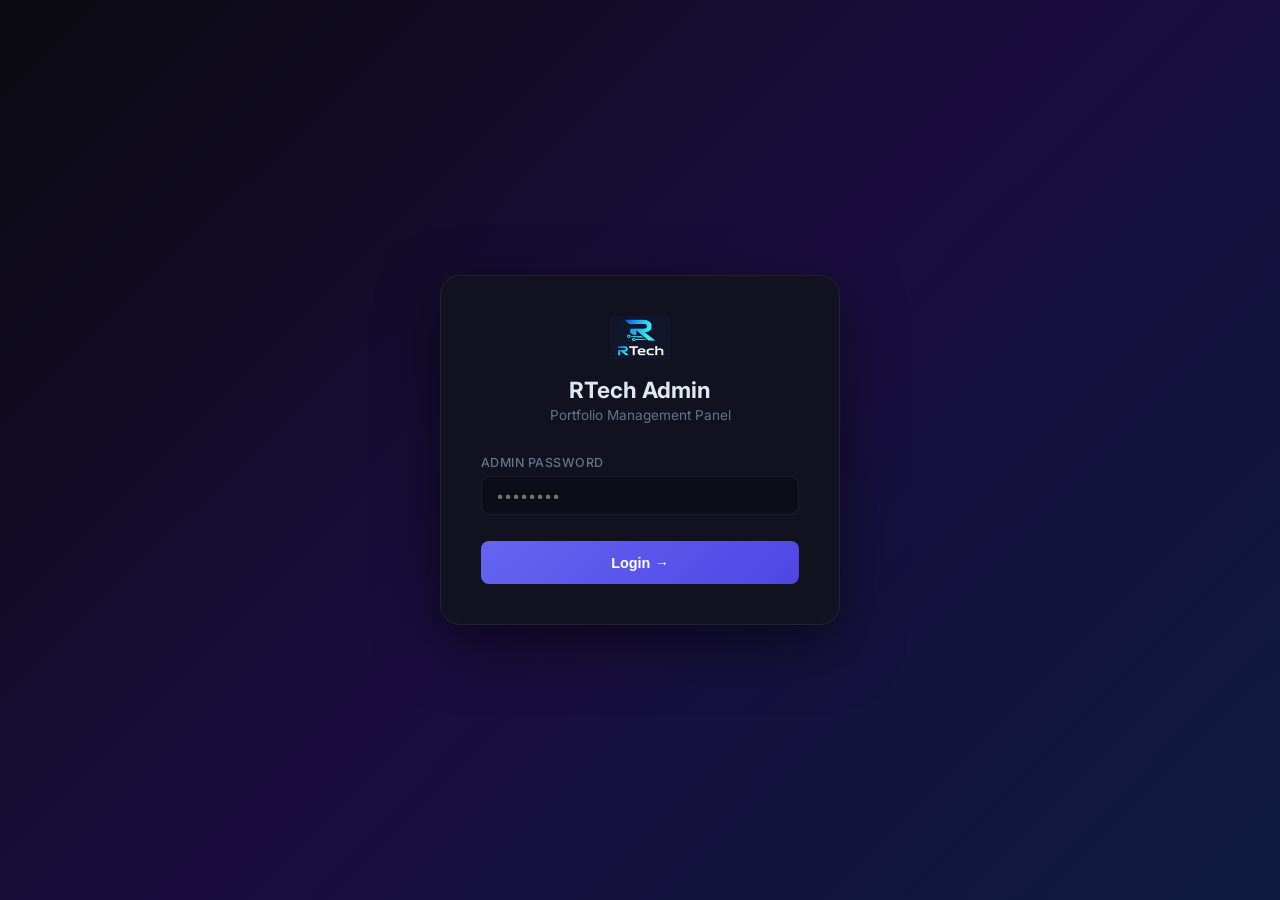
<file: frontend/admin.html>
<!DOCTYPE html>
<html lang="en">
<head>
<meta charset="UTF-8"/>
<meta name="viewport" content="width=device-width, initial-scale=1.0"/>
<title>RTech Admin Panel</title>
<link href="https://fonts.googleapis.com/css2?family=Inter:wght@400;500;600;700&family=Fira+Code:wght@400;500&display=swap" rel="stylesheet"/>
<style>
* {
    margin: 0;
    padding: 0;
    box-sizing: border-box;
}

body {
    background: #0a0a0f;
    color: #e2e8f0;
    font-family: 'Inter', sans-serif;
    min-height: 100vh;
    overflow-x: hidden;
}

:root {
    --accent: #6366f1;
    --cyan: #06b6d4;
    --green: #10b981;
    --pink: #f472b6;
    --orange: #f59e0b;
    --card: #111120;
    --border: rgba(255, 255, 255, .07);
    --muted: #64748b;
    --input-bg: #0d0d1a;
    --input-color: #e2e8f0;
    --input-border: rgba(255, 255, 255, .1);
}

/* ==========================================
   LOGIN 
   ========================================== */
#login-page {
    display: flex;
    align-items: center;
    justify-content: center;
    min-height: 100vh;
    background: linear-gradient(135deg, #0a0a0f, #1a0d3e, #0d1a3e);
    padding: 1rem;
}

.login-card {
    background: #111120;
    border: 1px solid rgba(255, 255, 255, .07);
    border-radius: 20px;
    padding: 2.5rem;
    width: 100%;
    max-width: 400px;
    box-shadow: 0 20px 60px rgba(0, 0, 0, .5);
}

.login-logo {
    text-align: center;
    margin-bottom: 2rem;
}

.login-logo img {
    width: 60px;
    margin: 0 auto .8rem;
}

.login-logo h1 {
    font-size: 1.4rem;
    font-weight: 700;
}

.login-logo p {
    color: #64748b;
    font-size: .85rem;
    margin-top: .3rem;
}

.form-group {
    margin-bottom: 1.1rem;
}

.form-group label {
    display: block;
    font-size: .78rem;
    color: #64748b;
    margin-bottom: 6px;
    font-weight: 500;
    text-transform: uppercase;
    letter-spacing: .04em;
}

.form-group input {
    width: 100%;
    background: #0d0d1a;
    border: 1px solid rgba(255, 255, 255, .07);
    border-radius: 8px;
    padding: 10px 14px;
    color: #e2e8f0;
    font-family: 'Inter', sans-serif;
    font-size: .9rem;
    outline: none;
    transition: border-color .2s;
}

.form-group input:focus {
    border-color: var(--accent);
}

.login-btn {
    width: 100%;
    padding: .85rem;
    background: linear-gradient(135deg, var(--accent), #4f46e5);
    color: #fff;
    border: none;
    border-radius: 8px;
    font-size: .9rem;
    font-weight: 700;
    cursor: pointer;
    transition: all .2s;
    margin-top: .5rem;
}

.login-btn:hover {
    transform: translateY(-2px);
    box-shadow: 0 8px 24px rgba(99, 102, 241, .4);
}

.login-error {
    color: #f87171;
    font-size: .82rem;
    text-align: center;
    margin-top: .8rem;
    display: none;
}

/* ==========================================
   DASHBOARD 
   ========================================== */
#dashboard {
    display: none;
}

.topbar {
    position: fixed;
    top: 0;
    left: 0;
    right: 0;
    height: 60px;
    background: rgba(10, 10, 15, .9);
    -webkit-backdrop-filter: blur(20px);
    backdrop-filter: blur(20px);
    border-bottom: 1px solid var(--border);
    display: flex;
    align-items: center;
    justify-content: space-between;
    padding: 0 2rem;
    z-index: 100;
    gap: 1rem;
}

.topbar-logo {
    display: flex;
    align-items: center;
    gap: 10px;
    font-weight: 700;
    font-size: 1rem;
    white-space: nowrap;
    overflow: hidden;
    text-overflow: ellipsis;
}

.topbar-logo img {
    height: 32px;
    flex-shrink: 0;
}

.topbar-right {
    display: flex;
    align-items: center;
    gap: 1rem;
    flex-shrink: 0;
}

.admin-name {
    font-size: .85rem;
    color: #64748b;
    white-space: nowrap;
}

.logout-btn {
    padding: .4rem 1rem;
    background: rgba(239, 68, 68, .1);
    color: #f87171;
    border: 1px solid rgba(239, 68, 68, .2);
    border-radius: 6px;
    font-size: .8rem;
    cursor: pointer;
    font-family: 'Inter', sans-serif;
    transition: all .2s;
    white-space: nowrap;
}

.logout-btn:hover {
    background: rgba(239, 68, 68, .2);
}

/* Sidebar hamburger (mobile only) */
.sidebar-toggle {
    display: none;
    background: none;
    border: none;
    color: #e2e8f0;
    font-size: 1.4rem;
    cursor: pointer;
    padding: 4px 8px;
    flex-shrink: 0;
}

.sidebar {
    position: fixed;
    top: 60px;
    left: 0;
    bottom: 0;
    width: 220px;
    background: #0d0d16;
    border-right: 1px solid var(--border);
    padding: 1.5rem 0;
    overflow-y: auto;
    z-index: 90;
    transition: transform .25s ease;
}

.nav-item {
    display: flex;
    align-items: center;
    gap: 10px;
    padding: .75rem 1.5rem;
    color: #64748b;
    font-size: .88rem;
    font-weight: 500;
    cursor: pointer;
    transition: all .2s;
    border-left: 2px solid transparent;
}

.nav-item:hover {
    color: #e2e8f0;
    background: rgba(99, 102, 241, .05);
}

.nav-item.active {
    color: var(--accent);
    background: rgba(99, 102, 241, .08);
    border-left-color: var(--accent);
}

.nav-item .ni {
    font-size: 1rem;
    width: 20px;
}

.nav-section {
    padding: .5rem 1.5rem;
    font-size: .7rem;
    color: #374151;
    text-transform: uppercase;
    letter-spacing: .1em;
    margin-top: .5rem;
}

.main {
    margin-left: 220px;
    padding-top: 60px;
    min-height: 100vh;
    transition: margin-left .25s ease;
}

.page {
    display: none;
    padding: 2rem;
}

.page.active {
    display: block;
}

.page-title {
    font-size: 1.4rem;
    font-weight: 700;
    margin-bottom: .3rem;
}

.page-sub {
    color: #64748b;
    font-size: .85rem;
    margin-bottom: 2rem;
}

/* Sidebar overlay backdrop (mobile only) */
.sidebar-overlay {
    display: none;
    position: fixed;
    inset: 0;
    top: 60px;
    background: rgba(0, 0, 0, .5);
    z-index: 80;
}

.sidebar-overlay.show {
    display: block;
}

/* ==========================================
   STAT CARDS 
   ========================================== */
.stats-grid {
    display: grid;
    grid-template-columns: repeat(auto-fill, minmax(200px, 1fr));
    gap: 1rem;
    margin-bottom: 2rem;
}

.stat-card {
    background: var(--card);
    border: 1px solid var(--border);
    border-radius: 14px;
    padding: 1.3rem;
    display: flex;
    align-items: center;
    gap: 1rem;
    min-width: 0;
}

.stat-icon {
    width: 44px;
    height: 44px;
    border-radius: 10px;
    display: flex;
    align-items: center;
    justify-content: center;
    font-size: 1.3rem;
    flex-shrink: 0;
}

.stat-val {
    font-size: 1.6rem;
    font-weight: 700;
    font-family: 'Fira Code', monospace;
    line-height: 1;
}

.stat-lbl {
    font-size: .75rem;
    color: #64748b;
    margin-top: 3px;
    white-space: nowrap;
    overflow: hidden;
    text-overflow: ellipsis;
}

/* ==========================================
   TABLE 
   ========================================== */
.table-card {
    background: var(--card);
    border: 1px solid var(--border);
    border-radius: 14px;
    overflow: hidden;
}

.table-header {
    display: flex;
    align-items: center;
    justify-content: space-between;
    padding: 1.2rem 1.5rem;
    border-bottom: 1px solid var(--border);
    flex-wrap: wrap;
    gap: .6rem;
}

.table-title {
    font-weight: 600;
    font-size: .95rem;
}

.badge {
    padding: 3px 10px;
    border-radius: 20px;
    font-size: .72rem;
    font-weight: 600;
}

.badge-red {
    background: rgba(239, 68, 68, .1);
    color: #f87171;
    border: 1px solid rgba(239, 68, 68, .2);
}

.badge-green {
    background: rgba(16, 185, 129, .1);
    color: #6ee7b7;
    border: 1px solid rgba(16, 185, 129, .2);
}

.table-scroll {
    overflow-x: auto;
    -webkit-overflow-scrolling: touch;
}

table {
    width: 100%;
    border-collapse: collapse;
    min-width: 600px;
}

th {
    padding: .85rem 1.5rem;
    text-align: left;
    font-size: .75rem;
    font-weight: 600;
    color: #64748b;
    text-transform: uppercase;
    letter-spacing: .05em;
    border-bottom: 1px solid var(--border);
    white-space: nowrap;
}

td {
    padding: .9rem 1.5rem;
    font-size: .85rem;
    border-bottom: 1px solid rgba(255, 255, 255, .03);
}

tr:last-child td {
    border-bottom: none;
}

tr:hover td {
    background: rgba(255, 255, 255, .02);
}

.msg-text {
    color: #64748b;
    max-width: 300px;
    white-space: nowrap;
    overflow: hidden;
    text-overflow: ellipsis;
}

.read-btn {
    padding: 4px 10px;
    border-radius: 6px;
    font-size: .75rem;
    font-weight: 600;
    cursor: pointer;
    border: none;
    transition: all .2s;
    font-family: 'Inter', sans-serif;
}

.read-btn.unread {
    background: rgba(99, 102, 241, .1);
    color: var(--accent);
    border: 1px solid rgba(99, 102, 241, .2);
}

.read-btn.read {
    background: rgba(16, 185, 129, .1);
    color: #6ee7b7;
    border: 1px solid rgba(16, 185, 129, .2);
    cursor: default;
}

.empty-state {
    text-align: center;
    padding: 3rem;
    color: #64748b;
}

.empty-state .ei {
    font-size: 2.5rem;
    margin-bottom: .8rem;
}

/* ==========================================
   FORM INPUTS - CSS variable based (theme aware) 
   ========================================== */
.f-input,
.f-textarea,
.f-select {
    width: 100%;
    background: var(--input-bg);
    border: 1px solid var(--input-border);
    border-radius: 7px;
    padding: 8px 12px;
    color: var(--input-color);
    font-size: .9rem;
    outline: none;
    font-family: 'Inter', sans-serif;
    transition: border-color .2s;
}

.f-input:focus,
.f-textarea:focus {
    border-color: var(--accent);
}

.f-textarea {
    resize: vertical;
}

.f-label {
    font-size: .72rem;
    color: #64748b;
    text-transform: uppercase;
    letter-spacing: .04em;
    display: block;
    margin-bottom: 5px;
    font-weight: 600;
}

.f-group {
    margin-bottom: .8rem;
    min-width: 0;
}

.f-save-btn {
    width: 100%;
    padding: 1rem;
    background: var(--accent);
    color: #fff;
    border: none;
    border-radius: 8px;
    font-size: .95rem;
    font-weight: 700;
    cursor: pointer;
    margin-bottom: 2rem;
    font-family: 'Inter', sans-serif;
}

.f-save-btn:hover {
    background: #4f46e5;
}

.f-add-btn {
    margin-bottom: 1.5rem;
    padding: .6rem 1.4rem;
    background: var(--accent);
    color: #fff;
    border: none;
    border-radius: 8px;
    font-size: .85rem;
    font-weight: 600;
    cursor: pointer;
    font-family: 'Inter', sans-serif;
}

/* ==========================================
   MODAL 
   ========================================== */
.modal-overlay {
    position: fixed;
    inset: 0;
    background: rgba(0, 0, 0, .7);
    z-index: 200;
    display: none;
    align-items: center;
    justify-content: center;
    padding: 1rem;
}

.modal-overlay.open {
    display: flex;
}

.modal {
    background: #111120;
    border: 1px solid var(--border);
    border-radius: 16px;
    padding: 2rem;
    max-width: 500px;
    width: 100%;
    position: relative;
    max-height: 90vh;
    overflow-y: auto;
}

.modal-close {
    position: absolute;
    top: 1rem;
    right: 1rem;
    background: none;
    border: none;
    color: #64748b;
    font-size: 1.2rem;
    cursor: pointer;
}

.modal h3 {
    font-size: 1rem;
    font-weight: 700;
    margin-bottom: 1.2rem;
}

.modal-field {
    margin-bottom: .8rem;
}

.modal-field label {
    font-size: .72rem;
    color: #64748b;
    text-transform: uppercase;
    letter-spacing: .04em;
    display: block;
    margin-bottom: 3px;
}

.modal-field p {
    font-size: .9rem;
    color: #e2e8f0;
    background: #0d0d1a;
    padding: .6rem .9rem;
    border-radius: 7px;
    border: 1px solid var(--border);
    word-break: break-word;
}

.modal-msg {
    font-size: .9rem;
    color: #e2e8f0;
    background: #0d0d1a;
    padding: .8rem .9rem;
    border-radius: 7px;
    border: 1px solid var(--border);
    line-height: 1.7;
    white-space: pre-wrap;
    word-break: break-word;
}

.modal-date {
    font-size: .75rem;
    color: #64748b;
    margin-top: .8rem;
}

/* ==========================================
   LOADING 
   ========================================== */
.loading {
    text-align: center;
    padding: 3rem;
    color: #64748b;
}

.spinner {
    width: 32px;
    height: 32px;
    border: 2px solid rgba(99, 102, 241, .2);
    border-top-color: var(--accent);
    border-radius: 50%;
    animation: spin .7s linear infinite;
    margin: 0 auto 1rem;
}

@keyframes spin {
    to {
        transform: rotate(360deg);
    }
}

/* ==========================================
   LIGHT MODE 
   ========================================== */
body.light {
    background: #f1f5f9;
    color: #1e293b;
    --card: #ffffff;
    --border: rgba(0, 0, 0, .08);
    --input-bg: #f8fafc;
    --input-color: #1e293b;
    --input-border: rgba(0, 0, 0, .15);
}

body.light .topbar {
    background: rgba(241, 245, 249, .95);
    border-color: rgba(0, 0, 0, .08);
}

body.light .sidebar {
    background: #e8edf5;
    border-color: rgba(0, 0, 0, .08);
}

body.light .nav-item {
    color: #475569;
}

body.light .nav-item:hover {
    background: rgba(99, 102, 241, .08);
    color: #1e293b;
}

body.light .nav-item.active {
    color: var(--accent);
    background: rgba(99, 102, 241, .1);
}

body.light .nav-section {
    color: #94a3b8;
}

body.light .page-title {
    color: #1e293b;
}

body.light .page-sub {
    color: #64748b;
}

body.light td,
body.light th {
    color: #475569;
}

body.light td {
    border-bottom-color: rgba(0, 0, 0, .04);
}

body.light tr:hover td {
    background: rgba(0, 0, 0, .02);
}

body.light .modal {
    background: #ffffff;
}

body.light .modal-field p,
body.light .modal-msg {
    background: #f1f5f9;
    color: #1e293b;
    border-color: rgba(0, 0, 0, .1);
}

body.light .f-label {
    color: #475569;
}

body.light .login-card {
    background: #ffffff;
}

body.light .stat-val {
    color: #1e293b;
}

body.light .sidebar-toggle {
    color: #1e293b;
}

/* Alert message for admin panal*/
.toast {
    position: fixed;
    bottom: 2rem;
    right: 2rem;
    background: #10b981;
    color: #fff;
    padding: .9rem 1.5rem;
    border-radius: 10px;
    font-size: .9rem;
    font-weight: 600;
    z-index: 9999;
    transform: translateY(100px);
    opacity: 0;
    transition: all .3s;
    box-shadow: 0 8px 24px rgba(16, 185, 129, .3);
    max-width: calc(100vw - 2rem);
}

.toast.error {
    background: #ef4444;
    box-shadow: 0 8px 24px rgba(239, 68, 68, .3);
}

.toast.show {
    transform: translateY(0);
    opacity: 1;
}

.confirm-overlay {
    position: fixed;
    inset: 0;
    background: rgba(0, 0, 0, .6);
    z-index: 300;
    display: none;
    align-items: center;
    justify-content: center;
    padding: 1rem;
}

.confirm-overlay.open {
    display: flex;
}

.confirm-box {
    background: var(--card);
    border: 1px solid var(--border);
    border-radius: 16px;
    padding: 2rem;
    max-width: 380px;
    width: 100%;
    text-align: center;
}

.confirm-box h3 {
    font-size: 1.1rem;
    font-weight: 700;
    margin-bottom: .5rem;
}

.confirm-box p {
    color: #64748b;
    font-size: .88rem;
    margin-bottom: 1.5rem;
}

.confirm-btns {
    display: flex;
    gap: .8rem;
    justify-content: center;
}

.confirm-btn-cancel {
    padding: .7rem 1.5rem;
    background: rgba(255, 255, 255, .05);
    color: #555657;
    border: 2px solid var(--border);
    border-radius: 8px;
    font-size: .88rem;
    font-weight: 600;
    cursor: pointer;
    font-family: 'Inter', sans-serif;
}

.confirm-btn-delete {
    padding: .7rem 1.5rem;
    background: rgba(239, 68, 68, .15);
    color: #f87171;
    border: 1px solid rgba(239, 68, 68, .3);
    border-radius: 8px;
    font-size: .88rem;
    font-weight: 600;
    cursor: pointer;
    font-family: 'Inter', sans-serif;
}

.confirm-btn-delete:hover {
    background: rgba(239, 68, 68, .25);
}

/* ═══════════════════════════════════════════════════════════
   RESPONSIVE — TABLET (max 1024px)
   ═══════════════════════════════════════════════════════════ */
@media (max-width: 1024px) {
    .sidebar {
        width: 200px;
    }

    .main {
        margin-left: 200px;
    }
}

/* ═══════════════════════════════════════════════════════════
   RESPONSIVE — MOBILE (max 768px)
   Sidebar off-canvas + hamburger toggle
   ═══════════════════════════════════════════════════════════ */
@media (max-width: 768px) {
    .topbar {
        padding: 0 1rem;
    }

    .topbar-logo {
        font-size: .9rem;
    }

    .topbar-logo img {
        height: 26px;
    }

    .admin-name {
        display: none;
    }

    .sidebar-toggle {
        display: block;
    }

    .sidebar {
        transform: translateX(-100%);
        width: 250px;
        box-shadow: 8px 0 24px rgba(0, 0, 0, .3);
    }

    .sidebar.open {
        transform: translateX(0);
    }

    .main {
        margin-left: 0;
        padding-top: 60px;
    }

    .page {
        padding: 1.2rem;
    }

    .page-title {
        font-size: 1.2rem;
    }

    .page-sub {
        font-size: .8rem;
        margin-bottom: 1.4rem;
    }

    .stats-grid {
        grid-template-columns: repeat(auto-fill, minmax(140px, 1fr));
        gap: .7rem;
        margin-bottom: 1.4rem;
    }

    .stat-card {
        padding: 1rem;
        gap: .7rem;
    }

    .stat-icon {
        width: 38px;
        height: 38px;
        font-size: 1.1rem;
    }

    .stat-val {
        font-size: 1.25rem;
    }

    .stat-lbl {
        font-size: .68rem;
    }

    .table-header {
        padding: 1rem;
    }

    .table-title {
        font-size: .88rem;
    }

    /* Tables scroll horizontally instead of getting cut off */
    table {
        min-width: 560px;
    }

    th,
    td {
        padding: .7rem 1rem;
        font-size: .8rem;
    }

    .modal {
        padding: 1.4rem;
        border-radius: 14px;
    }

    .modal h3 {
        font-size: .95rem;
    }

    /* Any inline 2-column grids inside pages become 1 column on mobile */
    div[style*="grid-template-columns:1fr 1fr"] {
        grid-template-columns: 1fr !important;
    }

    div[style*="grid-template-columns:1fr 2fr"] {
        grid-template-columns: 1fr !important;
    }

    .confirm-box {
        padding: 1.5rem;
    }
}

@media (max-width: 480px) {
    .stats-grid {
        grid-template-columns: repeat(2, 1fr);
    }

    .stat-lbl {
        white-space: normal;
    }

    table {
        min-width: 480px;
    }

    .toast {
        left: 1rem;
        right: 1rem;
        bottom: 1rem;
        max-width: calc(100vw - 2rem);
    }

    .login-card {
        padding: 1.8rem;
    }
}
</style>
</head>
<body>

<!-- LOGIN -->
<div id="login-page">
  <div class="login-card">
    <div class="login-logo">
      <img src="assets/logo.png" alt="RTech"/>
      <h1>RTech Admin</h1>
      <p>Portfolio Management Panel</p>
    </div>
    <div class="form-group">
      <label>Admin Password</label>
      <input type="password" id="password" placeholder="••••••••" autocomplete="current-password"/>
    </div>
    <button class="login-btn" id="login-btn" onclick="doLogin()">Login →</button>
    <div class="login-error" id="login-error">Wrong password!</div>
  </div>
</div>

<!-- DASHBOARD -->
<div id="dashboard">
  <div class="topbar">
    <div style="display:flex;align-items:center;gap:.6rem;min-width:0">
      <button class="sidebar-toggle" id="sidebar-toggle" onclick="toggleSidebar()" aria-label="Menu">☰</button>
      <div class="topbar-logo"><img src="assets/logo.png" alt="RTech"/> Admin Panel</div>
    </div>
    <div class="topbar-right">
      <span class="admin-name">Rupan Kumar Yadav</span>
      <button id="theme-toggle" onclick="toggleTheme()" style="background:none;border:none;cursor:pointer;font-size:1.3rem;padding:4px 8px">🌙</button>
      <button class="logout-btn" onclick="doLogout()">Logout</button>
    </div>
  </div>

  <div class="sidebar-overlay" id="sidebar-overlay" onclick="toggleSidebar()"></div>

  <div class="sidebar" id="sidebar">
    <div class="nav-section">Main</div>
    <div class="nav-item active" onclick="showPage('overview')"><span class="ni">📊</span> Overview</div>
    <div class="nav-item" onclick="showPage('messages')"><span class="ni">📬</span> Messages<span id="unread-badge" style="margin-left:auto;background:rgba(239,68,68,.15);color:#f87171;padding:1px 7px;border-radius:10px;font-size:.7rem;display:none"></span></div>
    <div class="nav-item" onclick="showPage('visitors')"><span class="ni">👁️</span> Visitors</div>
    <div class="nav-section">Portfolio</div>
    <div class="nav-item" onclick="showPage('home')"><span class="ni">🏠</span> Home</div>
    <div class="nav-item" onclick="showPage('about')"><span class="ni">👤</span> About</div>
    <div class="nav-item" onclick="showPage('contact')"><span class="ni">📞</span> Contact</div>
    <div class="nav-item" onclick="showPage('education')"><span class="ni">🎓</span> Education</div>
    <div class="nav-item" onclick="showPage('projects')"><span class="ni">🚀</span> Projects</div>
    <div class="nav-item" onclick="showPage('skills')"><span class="ni">⚡</span> Skills</div>
    <div class="nav-item" onclick="showPage('achievements')"><span class="ni">🏆</span> Achievements</div>
    <div class="nav-section">Links</div>
    <div class="nav-item" onclick="window.open('index.html','_blank')"><span class="ni">🌐</span> View Website</div>
    <div class="nav-section">Backup</div>
    <div class="nav-item" onclick="downloadSnapshot()"><span class="ni">💾</span> Save Snapshot</div>
  </div>

  <div class="main">

    <!-- OVERVIEW -->
    <div class="page active" id="page-overview">
      <div class="page-title">Dashboard Overview</div>
      <div class="page-sub">RTech Portfolio — Real-time stats</div>
      <div class="stats-grid">
        <div class="stat-card"><div class="stat-icon" style="background:rgba(99,102,241,.1)">👁️</div><div><div class="stat-val" id="ov-visitors">-</div><div class="stat-lbl">Total Visitors</div></div></div>
        <div class="stat-card"><div class="stat-icon" style="background:rgba(239,68,68,.1)">📬</div><div><div class="stat-val" id="ov-unread">-</div><div class="stat-lbl">Unread Messages</div></div></div>
        <div class="stat-card"><div class="stat-icon" style="background:rgba(16,185,129,.1)">❤️</div><div><div class="stat-val" id="ov-likes">-</div><div class="stat-lbl">Total Likes</div></div></div>
        <div class="stat-card"><div class="stat-icon" style="background:rgba(245,158,11,.1)">🚀</div><div><div class="stat-val" id="ov-projects">-</div><div class="stat-lbl">Projects</div></div></div>
      </div>
      <div class="table-card">
        <div class="table-header"><div class="table-title">Project Stats</div></div>
        <div class="table-scroll">
        <table><thead><tr><th>Project</th><th>Views</th><th>Likes</th></tr></thead>
        <tbody id="proj-stats-body"><tr><td colspan="3"><div class="loading"><div class="spinner"></div>Loading...</div></td></tr></tbody></table>
        </div>
      </div>
    </div>

    <!-- MESSAGES -->
    <div class="page" id="page-messages">
      <div class="page-title">Contact Messages</div>
      <div class="page-sub">Messages received from your portfolio</div>
      <div class="table-card">
        <div class="table-header">
        <div class="table-title">All Messages</div>
        <div style="display:flex;align-items:center;gap:.8rem">
        <button id="delete-selected-btn" onclick="deleteSelected()" style="display:none;padding:.5rem 1rem;background:rgba(239,68,68,.15);color:#f87171;border:1px solid rgba(239,68,68,.3);border-radius:8px;font-size:.82rem;font-weight:600;cursor:pointer;font-family:'Inter',sans-serif">🗑 Delete Selected</button>
       <span id="msg-count" class="badge badge-red">0 unread</span>
     </div>
    </div>
        <div class="table-scroll">
        <table><thead><tr><th><input type="checkbox" id="select-all" onclick="toggleSelectAll(this)"/></th><th>Name</th><th>Email</th><th>Subject</th><th>Message</th><th>Date</th><th>Status</th></tr></thead>
        <tbody id="messages-body"><tr><td colspan="6"><div class="loading"><div class="spinner"></div>Loading...</div></td></tr></tbody></table>
        </div>
       </div>
    </div>

    <!-- VISITORS -->
    <div class="page" id="page-visitors">
      <div class="page-title">Visitor Analytics</div>
      <div class="page-sub">Page-wise visitor breakdown</div>
      <div class="stats-grid" id="visitor-pages"></div>

      <div class="table-card" style="margin-top:1.5rem">
        <div class="table-header">
          <div class="table-title">🕒 Recent Visitors</div>
          <div style="color:#64748b;font-size:.78rem">Last 50 visits — time, page and device</div>
        </div>
        <table class="table">
          <thead><tr><th>Time</th><th>Page</th><th>Device</th><th>IP</th></tr></thead>
          <tbody id="recent-visits-body"><tr><td colspan="4" style="text-align:center;color:#64748b;padding:2rem">Loading...</td></tr></tbody>
        </table>
      </div>
    </div>

    <!-- HOME -->
    <div class="page" id="page-home">
      <div class="page-title">Home Page</div>
      <div class="page-sub">Update the Photo, Resume, and Hero section data.</div>

      <div class="table-card" style="margin-bottom:1.5rem">
        <div class="table-header"><div class="table-title">📸 Profile Photo</div></div>
        <div style="padding:1.5rem;display:flex;align-items:center;gap:1.5rem;flex-wrap:wrap">
          <div id="profile-photo-preview" style="width:80px;height:80px;border-radius:12px;background:var(--input-bg);border:2px dashed var(--input-border);display:flex;align-items:center;justify-content:center;overflow:hidden;font-size:2rem;flex-shrink:0">📷</div>
          <div>
            <input type="file" id="photo-file" accept="image/*" style="display:none" onchange="uploadPhoto(this)"/>
            <button onclick="document.getElementById('photo-file').click()" class="f-add-btn" style="margin:0">+ Upload Photo</button>
            <div style="color:#64748b;font-size:.78rem;margin-top:.5rem">JPG / PNG — changes will be reflected on the homepage.</div>
          </div>
        </div>
      </div>

      <div class="table-card" style="margin-bottom:1.5rem">
        <div class="table-header"><div class="table-title">📄 Resume (PDF)</div></div>
        <div style="padding:1.5rem;display:flex;align-items:center;gap:1.5rem;flex-wrap:wrap">
          <input type="file" id="resume-file" accept="application/pdf" style="display:none" onchange="uploadResume(this)"/>
          <button onclick="document.getElementById('resume-file').click()" class="f-add-btn" style="margin:0">+ Upload Resume</button>
          <span id="resume-status" style="color:#64748b;font-size:.85rem">Loading...</span>
        </div>
      </div>

      <div class="table-card" style="margin-bottom:1.5rem">
        <div class="table-header"><div class="table-title">👤 Basic Info</div></div>
        <div style="padding:1.5rem;display:grid;grid-template-columns:1fr 1fr;gap:1rem">
          <div class="f-group"><label class="f-label">Full Name</label><input class="f-input" id="p-name"/></div>
          <div class="f-group"><label class="f-label">Available for Opportunities?</label>
            <select class="f-select" id="p-available">
              <option value="true">Yes — Available</option>
              <option value="false">No — Not Available</option>
            </select>
          </div>
          <div class="f-group" style="grid-column:1/-1"><label class="f-label">Role / Title</label><input class="f-input" id="p-role"/></div>
          <div class="f-group" style="grid-column:1/-1"><label class="f-label">Tagline (Hero Description)</label><textarea class="f-textarea" id="p-tagline" rows="2"></textarea></div>
        </div>
      </div>

      <div class="table-card" style="margin-bottom:1.5rem">
        <div class="table-header"><div class="table-title">📊 Hero Stats</div></div>
        <div style="padding:1.5rem;display:grid;grid-template-columns:1fr 2fr;gap:1rem">
          <div class="f-group"><label class="f-label">Stat 1 Number</label><input class="f-input" id="p-stat1-num" placeholder="2+"/></div>
          <div class="f-group"><label class="f-label">Stat 1 Label</label><input class="f-input" id="p-stat1-lbl" placeholder="Years Learning"/></div>
          <div class="f-group"><label class="f-label">Stat 2 Number</label><input class="f-input" id="p-stat2-num" placeholder="10+"/></div>
          <div class="f-group"><label class="f-label">Stat 2 Label</label><input class="f-input" id="p-stat2-lbl" placeholder="Projects Built"/></div>
          <div class="f-group"><label class="f-label">Stat 3 Number</label><input class="f-input" id="p-stat3-num" placeholder="5+"/></div>
          <div class="f-group"><label class="f-label">Stat 3 Label</label><input class="f-input" id="p-stat3-lbl" placeholder="Technologies"/></div>
        </div>
      </div>

      <div class="table-card" style="margin-bottom:1.5rem">
        <div class="table-header"><div class="table-title">⌨️ Typing Roles (one role per line)</div></div>
        <div style="padding:1.5rem">
          <textarea class="f-textarea" id="p-roles" rows="4" placeholder="Full Stack Developer&#10;Java Backend Developer&#10;Web Developer" style="font-family:'Fira Code',monospace"></textarea>
        </div>
      </div>

      <button class="f-save-btn" onclick="saveProfile()">💾 Save Home Changes</button>
    </div>

    <!-- ABOUT -->
    <div class="page" id="page-about">
      <div class="page-title">About Page</div>
      <div class="page-sub">Update the bio paragraphs and information grid.</div>

      <div class="table-card" style="margin-bottom:1.5rem">
        <div class="table-header"><div class="table-title">📝 About Paragraphs</div></div>
        <div style="padding:1.5rem">
          <textarea class="f-textarea" id="p-about" rows="8" placeholder="Pehla paragraph...&#10;&#10;Dusra paragraph...&#10;&#10;Teesra paragraph..."></textarea>
          <div style="color:#64748b;font-size:.78rem;margin-top:.6rem">💡 Leave one blank line between paragraphs. &nbsp;|&nbsp; Bold: <code style="background:var(--input-bg);padding:1px 5px;border-radius:3px;font-size:.75rem">&lt;strong&gt;text&lt;/strong&gt;</code></div>
        </div>
      </div>

      <div class="table-card" style="margin-bottom:1.5rem">
        <div class="table-header"><div class="table-title">ℹ️ About Info Grid</div></div>
        <div style="padding:1.5rem;display:grid;grid-template-columns:1fr 1fr;gap:1rem">
          <div class="f-group"><label class="f-label">Location</label><input class="f-input" id="p-location"/></div>
           <div class="f-group"><label class="f-label">Brand</label><input class="f-input" id="p-brand"/></div>
          <div class="f-group"><label class="f-label">Degree</label><input class="f-input" id="p-degree"/></div>
          <div class="f-group"><label class="f-label">Email</label><input class="f-input" id="p-email" placeholder="you@email.com"/></div>
          <div class="f-group"><label class="f-label">GitHub (without https://)</label><input class="f-input" id="p-github" placeholder="github.com/username"/></div>
          <div class="f-group"><label class="f-label">Status</label><input class="f-input" id="p-status" placeholder="Available"/></div>
          
        </div>
        <div style="padding:0 1.5rem 1rem;color:#64748b;font-size:.78rem">📌 Education Timeline — edit it from the "Education" section in the sidebar.</div>
      </div>

      <button class="f-save-btn" onclick="saveProfile()">💾 Save About Changes</button>
    </div>

    <!-- CONTACT -->
    <div class="page" id="page-contact">
      <div class="page-title">Contact Page</div>
      <div class="page-sub">Update the contact details.</div>

      <div class="table-card" style="margin-bottom:1.5rem">
        <div class="table-header"><div class="table-title">📞 Contact Details</div></div>
        <div style="padding:1.5rem;display:grid;grid-template-columns:1fr 1fr;gap:1rem">
          <div class="f-group"><label class="f-label">Email</label><input class="f-input" id="p-email" placeholder="you@email.com"/></div>
          <div class="f-group"><label class="f-label">Phone</label><input class="f-input" id="p-phone" placeholder="+91 99999 99999"/></div>
          <div class="f-group"><label class="f-label">GitHub (without https://)</label><input class="f-input" id="p-github" placeholder="github.com/username"/></div>
          <div class="f-group"><label class="f-label">LinkedIn (without https://)</label><input class="f-input" id="p-linkedin" placeholder="linkedin.com/in/username"/></div>
        </div>
        <div style="padding:0 1.5rem 1rem;color:#64748b;font-size:.78rem">📌 Contact Messages — view them from the "Messages" section in the sidebar.</div>
      </div>

      <button class="f-save-btn" onclick="saveProfile()">💾 Save Contact Changes</button>
    </div>

    <!-- EDUCATION -->
    <div class="page" id="page-education">
      <div class="page-title">Education</div>
      <div class="page-sub">Add, edit or delete your education</div>
      <button class="f-add-btn" onclick="openEduModal(null)">+ Add Education</button>
      <div class="table-card">
        <div class="table-header"><div class="table-title">All Education</div></div>
        <div class="table-scroll">
        <table><thead><tr><th>Year</th><th>Degree</th><th>School</th><th>Actions</th></tr></thead>
        <tbody id="education-body"></tbody></table>
        </div>
      </div>
    </div>

    <!-- PROJECTS -->
    <div class="page" id="page-projects">
      <div class="page-title">Projects</div>
      <div class="page-sub">Add, edit or delete your projects</div>
      <button class="f-add-btn" onclick="openProjectModal(null)">+ Add Project</button>
      <div class="table-card">
        <div class="table-header"><div class="table-title">All Projects</div></div>
        <div class="table-scroll">
        <table><thead><tr><th>Emoji</th><th>Title</th><th>Tech</th><th>GitHub</th><th>Demo</th><th>Actions</th></tr></thead>
        <tbody id="projects-body"></tbody></table>
        </div>
      </div>
    </div>

    <!-- SKILLS -->
    <div class="page" id="page-skills">
      <div class="page-title">Skills</div>
      <div class="page-sub">Add, edit or delete your skills</div>
      <button class="f-add-btn" onclick="openSkillModal(null)">+ Add Skill</button>
      <div class="table-card">
        <div class="table-header"><div class="table-title">All Skills</div></div>
        <div class="table-scroll">
        <table><thead><tr><th>Icon</th><th>Name</th><th>Color</th><th>Tags</th><th>Actions</th></tr></thead>
        <tbody id="skills-body"></tbody></table>
        </div>
      </div>
    </div>

    <!-- ACHIEVEMENTS -->
    <div class="page" id="page-achievements">
      <div class="page-title">Achievements</div>
      <div class="page-sub">Add, edit or delete your achievements</div>
      <button class="f-add-btn" onclick="openAchieveModal(null)">+ Add Achievement</button>
      <div class="table-card">
        <div class="table-header"><div class="table-title">All Achievements</div></div>
        <div class="table-scroll">
        <table><thead><tr><th>Icon</th><th>Title</th><th>Issuer</th><th>Year</th><th>Actions</th></tr></thead>
        <tbody id="achievements-body"></tbody></table>
        </div>
      </div>
    </div>

  </div>
</div>

<!-- Project Modal -->
<div class="modal-overlay" id="proj-modal">
  <div class="modal" style="max-width:600px">
    <button class="modal-close" onclick="document.getElementById('proj-modal').classList.remove('open')">✕</button>
    <h3 id="proj-modal-title">Add Project</h3>
    <input type="hidden" id="proj-id"/>
    <div style="display:grid;grid-template-columns:1fr 1fr;gap:.8rem;margin-top:1rem">
      <div class="f-group"><label class="f-label">Emoji</label><input class="f-input" id="proj-emoji" placeholder="🛒"/></div>
      <div class="f-group"><label class="f-label">Banner Color</label>
        <select class="f-select" id="proj-banner">
          <option value="blue">Blue</option><option value="teal">Teal</option><option value="purple">Purple</option><option value="red">Red</option><option value="green">Green</option><option value="orange">Orange</option>
        </select>
      </div>
    </div>
    <div class="f-group"><label class="f-label">Title</label><input class="f-input" id="proj-title" placeholder="E-Commerce Platform"/></div>
    <div class="f-group"><label class="f-label">Description</label><textarea class="f-textarea" id="proj-desc" rows="3" placeholder="Project description..."></textarea></div>
    <div class="f-group"><label class="f-label">Tech Stack (comma separated)</label><input class="f-input" id="proj-tech" placeholder="Java, Spring Boot, MySQL"/></div>
    <div style="display:grid;grid-template-columns:1fr 1fr;gap:.8rem">
      <div class="f-group"><label class="f-label">GitHub URL</label><input class="f-input" id="proj-github" placeholder="https://github.com/..."/></div>
      <div class="f-group"><label class="f-label">Demo URL</label><input class="f-input" id="proj-demo" placeholder="https://..."/></div>
    </div>
    <button onclick="saveProject()" style="width:100%;margin-top:1rem;padding:.8rem;background:var(--accent);color:#fff;border:none;border-radius:8px;font-size:.9rem;font-weight:600;cursor:pointer;font-family:'Inter',sans-serif">Save Project</button>
  </div>
</div>

<!-- Skill Modal -->
<div class="modal-overlay" id="skill-modal">
  <div class="modal" style="max-width:500px">
    <button class="modal-close" onclick="document.getElementById('skill-modal').classList.remove('open')">✕</button>
    <h3 id="skill-modal-title">Add Skill</h3>
    <input type="hidden" id="skill-id"/>
    <div style="display:grid;grid-template-columns:1fr 1fr;gap:.8rem;margin-top:1rem">
      <div class="f-group"><label class="f-label">Icon</label><input class="f-input" id="skill-icon" placeholder="☕"/></div>
      <div class="f-group"><label class="f-label">Color</label>
        <select class="f-select" id="skill-color">
          <option value="purple">Purple</option><option value="cyan">Cyan</option><option value="green">Green</option><option value="orange">Orange</option>
        </select>
      </div>
    </div>
    <div class="f-group"><label class="f-label">Name</label><input class="f-input" id="skill-name" placeholder="Backend"/></div>
    <div class="f-group"><label class="f-label">Tags (comma separated)</label><input class="f-input" id="skill-tags" placeholder="Java, Spring Boot, REST API"/></div>
    <button onclick="saveSkill()" style="width:100%;margin-top:1rem;padding:.8rem;background:var(--accent);color:#fff;border:none;border-radius:8px;font-size:.9rem;font-weight:600;cursor:pointer;font-family:'Inter',sans-serif">Save Skill</button>
  </div>
</div>

<!-- Achievement Modal -->
<div class="modal-overlay" id="achieve-modal">
  <div class="modal" style="max-width:500px">
    <button class="modal-close" onclick="document.getElementById('achieve-modal').classList.remove('open')">✕</button>
    <h3 id="achieve-modal-title">Add Achievement</h3>
    <input type="hidden" id="achieve-id"/>
    <div style="display:grid;grid-template-columns:1fr 1fr;gap:.8rem;margin-top:1rem">
      <div class="f-group"><label class="f-label">Icon</label><input class="f-input" id="achieve-icon" placeholder="🏆"/></div>
      <div class="f-group"><label class="f-label">Year</label><input class="f-input" id="achieve-year" placeholder="2024"/></div>
    </div>
    <div class="f-group"><label class="f-label">Title</label><input class="f-input" id="achieve-title" placeholder="Java Full Stack Development"/></div>
    <div class="f-group"><label class="f-label">Issuer</label><input class="f-input" id="achieve-issuer" placeholder="Udemy / Coursera"/></div>
    <div class="f-group"><label class="f-label">Certificate Link</label><input class="f-input" id="achieve-link" placeholder="https://..."/></div>
    <button onclick="saveAchievement()" style="width:100%;margin-top:1rem;padding:.8rem;background:var(--accent);color:#fff;border:none;border-radius:8px;font-size:.9rem;font-weight:600;cursor:pointer;font-family:'Inter',sans-serif">Save Achievement</button>
  </div>
</div>

<!-- Education Modal -->
<div class="modal-overlay" id="edu-modal">
  <div class="modal" style="max-width:500px">
    <button class="modal-close" onclick="document.getElementById('edu-modal').classList.remove('open')">✕</button>
    <h3 id="edu-modal-title">Add Education</h3>
    <input type="hidden" id="edu-id"/>
    <div class="f-group" style="margin-top:1rem"><label class="f-label">Year Range</label><input class="f-input" id="edu-year" placeholder="2021 – 2025"/></div>
    <div class="f-group"><label class="f-label">Degree</label><input class="f-input" id="edu-degree" placeholder="B.Tech — Computer Science"/></div>
    <div class="f-group"><label class="f-label">School / University</label><input class="f-input" id="edu-school" placeholder="Jagannath University"/></div>
    <button onclick="saveEducation()" style="width:100%;margin-top:1rem;padding:.8rem;background:var(--accent);color:#fff;border:none;border-radius:8px;font-size:.9rem;font-weight:600;cursor:pointer;font-family:'Inter',sans-serif">Save Education</button>
  </div>
</div>

<!-- Message Modal -->
<div class="modal-overlay" id="msg-modal">
  <div class="modal">
    <button class="modal-close" onclick="document.getElementById('msg-modal').classList.remove('open')">✕</button>
    <h3>Message Details</h3>
    <div class="modal-field"><label>Name</label><p id="m-name"></p></div>
    <div class="modal-field"><label>Email</label><p id="m-email"></p></div>
    <div class="modal-field"><label>Subject</label><p id="m-subject"></p></div>
    <div class="modal-field"><label>Message</label><div class="modal-msg" id="m-message"></div></div>
    <div class="modal-date" id="m-date"></div>
  </div>
</div>

<div class="confirm-overlay" id="confirm-modal">
  <div class="confirm-box">
    <h3>🗑️ Delete Message</h3>
    <p>Are you sure you want to delete this message? This action cannot be undone.</p>
    <div class="confirm-btns">
      <button class="confirm-btn-cancel" onclick="document.getElementById('confirm-modal').classList.remove('open')">Cancel</button>
      <button class="confirm-btn-delete" id="confirm-delete-btn">Delete</button>
    </div>
  </div>
</div>

<script src="data.js"></script>
<script src="sync.js"></script>
<script>
const API = 'https://rtech-portfolio.onrender.com/api';

/* ── ADMIN AUTH ─────────────────────────────────────────────
   Password ab is file mein NAHI hai. Login par jo password daalte ho wo
   backend ke ADMIN_TOKEN se match hota hai (Render Environment variable).
   Sahi ho to token sessionStorage mein rehta hai (tab band = logout)
   aur har API request ke saath X-Admin-Token header ban kar jata hai. */
const _origFetch = window.fetch.bind(window);
let _sessionExpiredShown = false;

window.fetch = async (url, opts = {}) => {
  const isApi = typeof url === 'string' && url.startsWith(API);
  if (isApi) {
    const token = sessionStorage.getItem('admin_token') || '';
    opts = { ...opts, headers: { ...(opts.headers || {}), 'X-Admin-Token': token } };
  }
  const res = await _origFetch(url, opts);
  if (isApi && res.status === 401 && !url.includes('/admin/verify')) sessionExpired();
  return res;
};

function showDashboard() {
  document.getElementById('login-page').style.display = 'none';
  document.getElementById('dashboard').style.display = 'block';
  loadAll();
}

function sessionExpired() {
  if (_sessionExpiredShown) return;
  _sessionExpiredShown = true;
  doLogout();
  const err = document.getElementById('login-error');
  err.textContent = 'Session expired or wrong password. Please login again.';
  err.style.display = 'block';
  setTimeout(() => { _sessionExpiredShown = false; }, 1500);
}

async function doLogin() {
  const pw   = document.getElementById('password').value.trim();
  const btn  = document.getElementById('login-btn');
  const err  = document.getElementById('login-error');
  err.style.display = 'none';
  if (!pw) { err.textContent = 'Please enter password.'; err.style.display = 'block'; return; }

  btn.disabled = true;
  btn.textContent = 'Checking... (may take up to 1 min if server is asleep)';
  const ctrl = new AbortController();
  const timer = setTimeout(() => ctrl.abort(), 70000);
  try {
    const res = await _origFetch(`${API}/admin/verify`, {
      headers: { 'X-Admin-Token': pw },
      signal: ctrl.signal,
    });
    if (res.ok) {
      sessionStorage.setItem('admin_token', pw);
      document.getElementById('password').value = '';
      showDashboard();
    } else if (res.status === 401) {
      err.textContent = 'Wrong password!';
      err.style.display = 'block';
    } else {
      err.textContent = 'Server not ready yet (' + res.status + '). Please try again shortly.';
      err.style.display = 'block';
    }
  } catch (e) {
    err.textContent = 'Could not connect to server. Please try again shortly.';
    err.style.display = 'block';
  } finally {
    clearTimeout(timer);
    btn.disabled = false;
    btn.textContent = 'Login →';
  }
}

function doLogout() {
  sessionStorage.removeItem('admin_token');
  document.getElementById('dashboard').style.display = 'none';
  document.getElementById('login-page').style.display = 'flex';
}

document.getElementById('password').addEventListener('keydown', e => { if (e.key === 'Enter') doLogin(); });

// Pehle se login hai (same tab) to seedha dashboard
if (sessionStorage.getItem('admin_token')) {
  showDashboard();
}

/* ── MOBILE SIDEBAR TOGGLE ─────────────────────────────── */
function toggleSidebar() {
  document.getElementById('sidebar').classList.toggle('open');
  document.getElementById('sidebar-overlay').classList.toggle('show');
}
function closeSidebarOnMobile() {
  if (window.innerWidth <= 768) {
    document.getElementById('sidebar').classList.remove('open');
    document.getElementById('sidebar-overlay').classList.remove('show');
  }
}

function showPage(name) {
  document.querySelectorAll('.page').forEach(p => p.classList.remove('active'));
  document.querySelectorAll('.nav-item').forEach(n => n.classList.remove('active'));
  document.getElementById('page-'+name).classList.add('active');
  event.currentTarget.classList.add('active');
  const loaders = { messages: loadMessages, visitors: loadVisitors, projects: loadPortfolioProjects, skills: loadSkills, achievements: loadAchievements, education: loadEducation };
  if (loaders[name]) loaders[name]();
  if (['home','about','contact'].includes(name)) loadProfile();
  closeSidebarOnMobile();
  window.scrollTo({top:0,behavior:'smooth'});
}

async function loadAll() { loadOverview(); loadMessages(); }

async function loadOverview() {
  try {
    const [vRes,mRes,pRes] = await Promise.all([fetch(`${API}/analytics/visitors`),fetch(`${API}/contact/unread`),fetch(`${API}/analytics/projects`)]);
    const v=await vRes.json(), m=await mRes.json(), p=await pRes.json();
    document.getElementById('ov-visitors').textContent = v.total||0;
    document.getElementById('ov-unread').textContent   = m.count||0;
    document.getElementById('ov-projects').textContent = p.length||0;
    document.getElementById('ov-likes').textContent    = p.reduce((s,x)=>s+(x.likeCount||0),0);
    if(m.count>0){const b=document.getElementById('unread-badge');b.textContent=m.count;b.style.display='inline';}
    document.getElementById('proj-stats-body').innerHTML = p.length
      ? p.map(x=>`<tr><td>${x.projectName}</td><td>👁 ${x.viewCount||0}</td><td>❤ ${x.likeCount||0}</td></tr>`).join('')
      : '<tr><td colspan="3"><div class="empty-state"><div class="ei">🚀</div>No data yet</div></td></tr>';
  } catch(e) { ['ov-visitors','ov-unread','ov-likes','ov-projects'].forEach(id=>document.getElementById(id).textContent='—'); }
}

async function loadMessages() {
  try {
    const msgs = await (await fetch(`${API}/contact`)).json();
    const unread = msgs.filter(m=>!m.isRead).length;
    document.getElementById('msg-count').textContent = unread+' unread';
    document.getElementById('msg-count').className = unread>0?'badge badge-red':'badge badge-green';
    document.getElementById('messages-body').innerHTML = msgs.length
      ? msgs.map(m=>`<tr onclick="openMsg(${JSON.stringify(m).replace(/"/g,'&quot;')})" style="cursor:pointer">
          <td onclick="event.stopPropagation()"><input type="checkbox" class="msg-cb" value="${m.id}" onchange="updateDeleteBtn()"/></td>
          <td><strong>${m.name}</strong></td>
          <td style="color:#64748b">${m.email}</td>
          <td>${m.subject||'—'}</td>
          <td class="msg-text">${m.message}</td>
          <td style="color:#64748b;font-size:.78rem">${new Date(m.createdAt).toLocaleDateString('en-IN')}</td>
          <td style="display:flex;gap:6px">
            <span class="read-btn ${m.isRead?'read':'unread'}" onclick="event.stopPropagation();markRead(${m.id},this)">${m.isRead?'✅ Read':'🔵 Unread'}</span>
            <button onclick="event.stopPropagation();replyMsg('${m.email}','${m.subject}')" style="padding:4px 10px;border-radius:6px;font-size:.75rem;font-weight:600;cursor:pointer;border:1px solid rgba(6,182,212,.3);background:rgba(6,182,212,.1);color:#67e8f9;font-family:'Inter',sans-serif">↩ Reply</button>
            <button onclick="event.stopPropagation();deleteMsg(${m.id})" style="padding:4px 10px;border-radius:6px;font-size:.75rem;font-weight:600;cursor:pointer;border:1px solid rgba(239,68,68,.2);background:rgba(239,68,68,.1);color:#f87171;font-family:'Inter',sans-serif">🗑 Del</button>
          </td>
        </tr>`).join('')
      : '<tr><td colspan="7"><div class="empty-state"><div class="ei">📭</div>No messages yet</div></td></tr>';
  } catch(e) { document.getElementById('messages-body').innerHTML='<tr><td colspan="7" style="text-align:center;color:#64748b;padding:2rem">Backend offline</td></tr>'; }
}
async function markRead(id,btn){try{await fetch(`${API}/contact/${id}/read`,{method:'PUT'});btn.className='read-btn read';btn.textContent='✅ Read';loadOverview();}catch(e){}}
function openMsg(m){
  document.getElementById('m-name').textContent=m.name;
  document.getElementById('m-email').textContent=m.email;
  document.getElementById('m-subject').textContent=m.subject||'—';
  document.getElementById('m-message').textContent=m.message;
  document.getElementById('m-date').textContent='📅 '+new Date(m.createdAt).toLocaleString('en-IN');
  document.getElementById('msg-modal').classList.add('open');
}

async function loadVisitors(){
  try{
    const data=await(await fetch(`${API}/analytics/visitors`)).json();
    const pages=data.byPage||{};
    const colors={home:'rgba(99,102,241,.1)',about:'rgba(6,182,212,.1)',skills:'rgba(16,185,129,.1)',projects:'rgba(245,158,11,.1)',achievements:'rgba(244,114,182,.1)',contact:'rgba(239,68,68,.1)'};
    const icons={home:'🏠',about:'👤',skills:'⚡',projects:'🚀',achievements:'🏆',contact:'📬'};
    document.getElementById('visitor-pages').innerHTML=Object.entries(pages).map(([page,count])=>`
      <div class="stat-card"><div class="stat-icon" style="background:${colors[page]||'rgba(99,102,241,.1)'}">${icons[page]||'📄'}</div>
      <div><div class="stat-val">${count}</div><div class="stat-lbl">${page.charAt(0).toUpperCase()+page.slice(1)} visits</div></div></div>`).join('');
  }catch(e){document.getElementById('visitor-pages').innerHTML='<div style="color:#64748b">Backend offline</div>';}

  loadRecentVisits();
}

// User-Agent string se simple device/browser guess (server storage se aata hai)
function describeDevice(ua) {
  if (!ua) return '—';
  const isMobile = /Mobi|Android|iPhone|iPad/i.test(ua);
  let browser = 'Browser';
  if (/Edg\//.test(ua)) browser = 'Edge';
  else if (/Chrome\//.test(ua) && !/OPR\//.test(ua)) browser = 'Chrome';
  else if (/Firefox\//.test(ua)) browser = 'Firefox';
  else if (/Safari\//.test(ua) && !/Chrome/.test(ua)) browser = 'Safari';
  else if (/OPR\//.test(ua)) browser = 'Opera';
  return (isMobile ? '📱 Mobile' : '💻 Desktop') + ' · ' + browser;
}

async function loadRecentVisits() {
  const body = document.getElementById('recent-visits-body');
  try {
    const visits = await (await fetch(`${API}/analytics/visits/recent?limit=50`)).json();
    body.innerHTML = visits.length
      ? visits.map(v => `<tr>
          <td style="color:#64748b;font-size:.8rem">${v.visitedAt ? new Date(v.visitedAt).toLocaleString('en-IN') : '—'}</td>
          <td style="text-transform:capitalize">${v.pageVisited || '—'}</td>
          <td style="font-size:.8rem">${describeDevice(v.userAgent)}</td>
          <td style="color:#64748b;font-size:.78rem">${v.ipAddress || '—'}</td>
        </tr>`).join('')
      : '<tr><td colspan="4"><div class="empty-state"><div class="ei">👁️</div>No visits yet</div></td></tr>';
  } catch (e) {
    body.innerHTML = '<tr><td colspan="4" style="text-align:center;color:#64748b;padding:2rem">Backend offline, or login again if this keeps happening</td></tr>';
  }
}

async function loadPortfolioProjects(){
  try{
    const data=await(await fetch(`${API}/portfolio/projects`)).json();
    document.getElementById('projects-body').innerHTML=data.length
      ?data.map(p=>`<tr><td>${p.emoji||'🚀'}</td><td><strong>${p.title}</strong></td>
        <td style="color:#64748b;font-size:.8rem">${p.techStack||'—'}</td>
        <td><a href="${p.githubUrl||'#'}" target="_blank" style="color:var(--accent);font-size:.8rem">GitHub</a></td>
        <td><a href="${p.demoUrl||'#'}" target="_blank" style="color:var(--cyan);font-size:.8rem">Demo</a></td>
        <td style="display:flex;gap:6px">
          <button onclick="openProjectModal(${JSON.stringify(p).replace(/"/g,'&quot;')})" style="padding:4px 10px;border-radius:6px;font-size:.75rem;font-weight:600;cursor:pointer;border:1px solid rgba(99,102,241,.3);background:rgba(99,102,241,.1);color:#a5b4fc;font-family:'Inter',sans-serif">✏ Edit</button>
          <button onclick="deleteProject(${p.id})" style="padding:4px 10px;border-radius:6px;font-size:.75rem;font-weight:600;cursor:pointer;border:1px solid rgba(239,68,68,.2);background:rgba(239,68,68,.1);color:#f87171;font-family:'Inter',sans-serif">🗑 Del</button>
        </td></tr>`).join('')
      :'<tr><td colspan="6"><div class="empty-state"><div class="ei">🚀</div>No projects yet</div></td></tr>';
  }catch(e){}
}
function openProjectModal(p){
  document.getElementById('proj-modal-title').textContent=p?'Edit Project':'Add Project';
  document.getElementById('proj-id').value=p?p.id:'';
  document.getElementById('proj-emoji').value=p?p.emoji||'':'';
  document.getElementById('proj-banner').value=p?p.banner||'blue':'blue';
  document.getElementById('proj-title').value=p?p.title:'';
  document.getElementById('proj-desc').value=p?p.description||'':'';
  document.getElementById('proj-tech').value=p?p.techStack||'':'';
  document.getElementById('proj-github').value=p?p.githubUrl||'':'';
  document.getElementById('proj-demo').value=p?p.demoUrl||'':'';
  document.getElementById('proj-modal').classList.add('open');
}
async function saveProject(){
  const id=document.getElementById('proj-id').value;
  const body={emoji:document.getElementById('proj-emoji').value,banner:document.getElementById('proj-banner').value,title:document.getElementById('proj-title').value,description:document.getElementById('proj-desc').value,techStack:document.getElementById('proj-tech').value,githubUrl:document.getElementById('proj-github').value,demoUrl:document.getElementById('proj-demo').value,isActive:true};
  await fetch(id?`${API}/portfolio/projects/${id}`:`${API}/portfolio/projects`,{method:id?'PUT':'POST',headers:{'Content-Type':'application/json'},body:JSON.stringify(body)});
  document.getElementById('proj-modal').classList.remove('open');
  loadPortfolioProjects();
}
async function deleteProject(id){if(!confirm('Delete?'))return;await fetch(`${API}/portfolio/projects/${id}`,{method:'DELETE'});loadPortfolioProjects();}

async function loadSkills(){
  try{
    const data=await(await fetch(`${API}/portfolio/skills`)).json();
    document.getElementById('skills-body').innerHTML=data.length
      ?data.map(s=>`<tr><td>${s.icon||'⚡'}</td><td><strong>${s.name}</strong></td>
        <td><span style="padding:2px 8px;border-radius:4px;font-size:.72rem;background:rgba(99,102,241,.1);color:#a5b4fc">${s.color}</span></td>
        <td style="color:#64748b;font-size:.8rem">${s.tags||'—'}</td>
        <td style="display:flex;gap:6px">
          <button onclick="openSkillModal(${JSON.stringify(s).replace(/"/g,'&quot;')})" style="padding:4px 10px;border-radius:6px;font-size:.75rem;font-weight:600;cursor:pointer;border:1px solid rgba(99,102,241,.3);background:rgba(99,102,241,.1);color:#a5b4fc;font-family:'Inter',sans-serif">✏ Edit</button>
          <button onclick="deleteSkill(${s.id})" style="padding:4px 10px;border-radius:6px;font-size:.75rem;font-weight:600;cursor:pointer;border:1px solid rgba(239,68,68,.2);background:rgba(239,68,68,.1);color:#f87171;font-family:'Inter',sans-serif">🗑 Del</button>
        </td></tr>`).join('')
      :'<tr><td colspan="5"><div class="empty-state"><div class="ei">⚡</div>No skills yet</div></td></tr>';
  }catch(e){}
}
function openSkillModal(s){
  document.getElementById('skill-modal-title').textContent=s?'Edit Skill':'Add Skill';
  document.getElementById('skill-id').value=s?s.id:'';
  document.getElementById('skill-icon').value=s?s.icon||'':'';
  document.getElementById('skill-name').value=s?s.name:'';
  document.getElementById('skill-color').value=s?s.color||'purple':'purple';
  document.getElementById('skill-tags').value=s?s.tags||'':'';
  document.getElementById('skill-modal').classList.add('open');
}
async function saveSkill(){
  const id=document.getElementById('skill-id').value;
  const body={icon:document.getElementById('skill-icon').value,name:document.getElementById('skill-name').value,color:document.getElementById('skill-color').value,tags:document.getElementById('skill-tags').value};
  await fetch(id?`${API}/portfolio/skills/${id}`:`${API}/portfolio/skills`,{method:id?'PUT':'POST',headers:{'Content-Type':'application/json'},body:JSON.stringify(body)});
  document.getElementById('skill-modal').classList.remove('open');
  loadSkills();
}
async function deleteSkill(id){if(!confirm('Delete?'))return;await fetch(`${API}/portfolio/skills/${id}`,{method:'DELETE'});loadSkills();}

async function loadAchievements(){
  try{
    const data=await(await fetch(`${API}/portfolio/achievements`)).json();
    document.getElementById('achievements-body').innerHTML=data.length
      ?data.map(a=>`<tr><td>${a.icon||'🏆'}</td><td><strong>${a.title}</strong></td>
        <td style="color:#64748b">${a.issuer||'—'}</td>
        <td style="color:var(--accent);font-family:'Fira Code',monospace;font-size:.8rem">${a.dateYear||'—'}</td>
        <td style="display:flex;gap:6px">
          <button onclick="openAchieveModal(${JSON.stringify(a).replace(/"/g,'&quot;')})" style="padding:4px 10px;border-radius:6px;font-size:.75rem;font-weight:600;cursor:pointer;border:1px solid rgba(99,102,241,.3);background:rgba(99,102,241,.1);color:#a5b4fc;font-family:'Inter',sans-serif">✏ Edit</button>
          <button onclick="deleteAchievement(${a.id})" style="padding:4px 10px;border-radius:6px;font-size:.75rem;font-weight:600;cursor:pointer;border:1px solid rgba(239,68,68,.2);background:rgba(239,68,68,.1);color:#f87171;font-family:'Inter',sans-serif">🗑 Del</button>
        </td></tr>`).join('')
      :'<tr><td colspan="5"><div class="empty-state"><div class="ei">🏆</div>No achievements yet</div></td></tr>';
  }catch(e){}
}
function openAchieveModal(a){
  document.getElementById('achieve-modal-title').textContent=a?'Edit Achievement':'Add Achievement';
  document.getElementById('achieve-id').value=a?a.id:'';
  document.getElementById('achieve-icon').value=a?a.icon||'':'';
  document.getElementById('achieve-title').value=a?a.title:'';
  document.getElementById('achieve-issuer').value=a?a.issuer||'':'';
  document.getElementById('achieve-year').value=a?a.dateYear||'':'';
  document.getElementById('achieve-link').value=a?a.link||'':'';
  document.getElementById('achieve-modal').classList.add('open');
}
async function saveAchievement(){
  const id=document.getElementById('achieve-id').value;
  const body={icon:document.getElementById('achieve-icon').value,title:document.getElementById('achieve-title').value,issuer:document.getElementById('achieve-issuer').value,dateYear:document.getElementById('achieve-year').value,link:document.getElementById('achieve-link').value,color:'purple'};
  await fetch(id?`${API}/portfolio/achievements/${id}`:`${API}/portfolio/achievements`,{method:id?'PUT':'POST',headers:{'Content-Type':'application/json'},body:JSON.stringify(body)});
  document.getElementById('achieve-modal').classList.remove('open');
  loadAchievements();
}
async function deleteAchievement(id){if(!confirm('Delete?'))return;await fetch(`${API}/portfolio/achievements/${id}`,{method:'DELETE'});loadAchievements();}

async function loadEducation(){
  try{
    const data=await(await fetch(`${API}/portfolio/education`)).json();
    document.getElementById('education-body').innerHTML=data.length
      ?data.map(e=>`<tr>
        <td style="color:var(--cyan);font-family:'Fira Code',monospace;font-size:.8rem">${e.yearRange||'—'}</td>
        <td><strong>${e.degree||'—'}</strong></td><td style="color:#64748b">${e.school||'—'}</td>
        <td style="display:flex;gap:6px">
          <button onclick="openEduModal(${JSON.stringify(e).replace(/"/g,'&quot;')})" style="padding:4px 10px;border-radius:6px;font-size:.75rem;font-weight:600;cursor:pointer;border:1px solid rgba(99,102,241,.3);background:rgba(99,102,241,.1);color:#a5b4fc;font-family:'Inter',sans-serif">✏ Edit</button>
          <button onclick="deleteEducation(${e.id})" style="padding:4px 10px;border-radius:6px;font-size:.75rem;font-weight:600;cursor:pointer;border:1px solid rgba(239,68,68,.2);background:rgba(239,68,68,.1);color:#f87171;font-family:'Inter',sans-serif">🗑 Del</button>
        </td></tr>`).join('')
      :'<tr><td colspan="4"><div class="empty-state"><div class="ei">🎓</div>No education yet</div></td></tr>';
  }catch(e){}
}
function openEduModal(e){
  document.getElementById('edu-modal-title').textContent=e?'Edit Education':'Add Education';
  document.getElementById('edu-id').value=e?e.id:'';
  document.getElementById('edu-year').value=e?e.yearRange||'':'';
  document.getElementById('edu-degree').value=e?e.degree||'':'';
  document.getElementById('edu-school').value=e?e.school||'':'';
  document.getElementById('edu-modal').classList.add('open');
}
async function saveEducation(){
  const id=document.getElementById('edu-id').value;
  const body={yearRange:document.getElementById('edu-year').value,degree:document.getElementById('edu-degree').value,school:document.getElementById('edu-school').value};
  await fetch(id?`${API}/portfolio/education/${id}`:`${API}/portfolio/education`,{method:id?'PUT':'POST',headers:{'Content-Type':'application/json'},body:JSON.stringify(body)});
  document.getElementById('edu-modal').classList.remove('open');
  loadEducation();
}
async function deleteEducation(id){if(!confirm('Delete?'))return;await fetch(`${API}/portfolio/education/${id}`,{method:'DELETE'});loadEducation();}

async function loadProfile(){
  try{
    const data=await(await fetch(`${API}/portfolio/profile`)).json();
    const set=(id,val)=>{const el=document.getElementById(id);if(el)el.value=val||'';};
    set('p-name',data.name);set('p-brand',data.brand);set('p-role',data.role);set('p-tagline',data.tagline);
    set('p-email',data.email);set('p-phone',data.phone);set('p-github',data.github);set('p-linkedin',data.linkedin);
    set('p-location',data.location);set('p-degree',data.degree);set('p-status',data.status);
    const av=document.getElementById('p-available');if(av)av.value=data.available||'true';
    if(data.stats){try{JSON.parse(data.stats).forEach((s,i)=>{set(`p-stat${i+1}-num`,s.number);set(`p-stat${i+1}-lbl`,s.label);});}catch(e){}}
    if(data.roles){try{const el=document.getElementById('p-roles');if(el)el.value=JSON.parse(data.roles).join('\n');}catch(e){}}
    if(data.about){try{const el=document.getElementById('p-about');if(el)el.value=JSON.parse(data.about).join('\n\n');}catch(e){}}
    const pp=document.getElementById('profile-photo-preview');
    if(pp)pp.innerHTML=data.photo?`<img src="${data.photo}?t=${Date.now()}" style="width:100%;height:100%;object-fit:cover">`:'📷';
    const rs=document.getElementById('resume-status');
    if(rs)rs.textContent=data.resume?'✅ Resume uploaded — '+data.resume:'⚠️ No resume uploaded yet';
  }catch(e){const rs=document.getElementById('resume-status');if(rs)rs.textContent='Backend offline';}
}

async function saveProfile(){
  const get=id=>{const el=document.getElementById(id);return el?el.value.trim():'';};
  const stats=[1,2,3].map(i=>({number:get(`p-stat${i}-num`),label:get(`p-stat${i}-lbl`)}));
  const rolesEl=document.getElementById('p-roles');
  const aboutEl=document.getElementById('p-about');
  const roles=rolesEl?rolesEl.value.split('\n').map(r=>r.trim()).filter(r=>r):[];
  const about=aboutEl?aboutEl.value.split(/\n\s*\n/).map(a=>a.trim()).filter(a=>a):[];
  const body={name:get('p-name'),brand:get('p-brand'),role:get('p-role'),tagline:get('p-tagline'),email:get('p-email'),phone:get('p-phone'),github:get('p-github'),linkedin:get('p-linkedin'),location:get('p-location'),degree:get('p-degree'),status:get('p-status'),available:get('p-available'),stats:JSON.stringify(stats),roles:JSON.stringify(roles),about:JSON.stringify(about)};
  try{
    await fetch(`${API}/portfolio/profile`,{method:'PUT',headers:{'Content-Type':'application/json'},body:JSON.stringify(body)});
    showToast('✅ Changes saved successfully! Refresh website to see updates.');
  }catch(e){showToast('❌ Failed to save! Please check backend.',true);}
}

async function uploadPhoto(input){
  if(!input.files||!input.files[0])return;
  const fd=new FormData();fd.append('file',input.files[0]);
  try{
    const data=await(await fetch(`${API}/portfolio/upload-photo`,{method:'POST',body:fd})).json();
    if(data.path){document.getElementById('profile-photo-preview').innerHTML=`<img src="${data.path}?t=${Date.now()}" style="width:100%;height:100%;object-fit:cover">`;alert('Photo uploaded successfully ');}
    else alert('Upload fail: '+(data.error||'Unknown'));
  }catch(e){alert('Upload fail. Backend offline?');}
}

async function uploadResume(input){
  if(!input.files||!input.files[0])return;
  const fd=new FormData();fd.append('file',input.files[0]);
  try{
    const data=await(await fetch(`${API}/portfolio/upload-resume`,{method:'POST',body:fd})).json();
    if(data.path){document.getElementById('resume-status').textContent='✅ Resume uploaded — '+data.path;alert('Resume uploaded successfully!');}
    else alert('Upload fail: '+(data.error||'Unknown'));
  }catch(e){alert('Upload fail. Backend offline?');}
}

function toggleTheme(){
  const body=document.body,btn=document.getElementById('theme-toggle');
  body.classList.toggle('light');
  const isLight=body.classList.contains('light');
  btn.textContent=isLight?'☀️':'🌙';
  localStorage.setItem('admin-theme',isLight?'light':'dark');
}
if(localStorage.getItem('admin-theme')==='light'){
  document.body.classList.add('light');
  const btn=document.getElementById('theme-toggle');
  if(btn)btn.textContent='☀️';
}
function showToast(msg, isError = false) {
  let t = document.getElementById('toast-el');
  if (!t) { t = document.createElement('div'); t.id = 'toast-el'; t.className = 'toast'; document.body.appendChild(t);     
  }
  t.textContent = msg;
  t.className = 'toast' + (isError ? ' error' : '');
  setTimeout(() => t.classList.add('show'), 10);
  setTimeout(() => t.classList.remove('show'), 3000);
  
}
function replyMsg(email, subject) {
  window.open(`mailto:${email}?subject=Re: ${subject}`);
}

async function deleteMsg(id) {
  const modal = document.getElementById('confirm-modal');
  modal.classList.add('open');
  document.getElementById('confirm-delete-btn').onclick = async () => {
    modal.classList.remove('open');
    try {
      await fetch(`${API}/contact/${id}`, {method: 'DELETE'});
      showToast('✅ Message deleted successfully!');
      loadMessages();
    } catch(e) {
      showToast('❌ Delete failed!', true);
    }
  };
}
function toggleSelectAll(cb) {
  document.querySelectorAll('.msg-cb').forEach(c => c.checked = cb.checked);
  updateDeleteBtn();
}

function updateDeleteBtn() {
  const checked = document.querySelectorAll('.msg-cb:checked').length;
  const btn = document.getElementById('delete-selected-btn');
  if(btn) btn.style.display = checked > 0 ? 'inline-block' : 'none';
}

async function deleteSelected() {
  const ids = [...document.querySelectorAll('.msg-cb:checked')].map(c => c.value);
  if(ids.length === 0) return;
  const modal = document.getElementById('confirm-modal');
  document.querySelector('.confirm-box p').textContent = `Are you sure you want to delete ${ids.length} message(s)? This cannot be undone.`;
  modal.classList.add('open');
  document.getElementById('confirm-delete-btn').onclick = async () => {
    modal.classList.remove('open');
    try {
      await Promise.all(ids.map(id => fetch(`${API}/contact/${id}`, {method:'DELETE'})));
      showToast(`✅ ${ids.length} message(s) deleted!`);
      document.getElementById('select-all').checked = false;
      loadMessages();
    } catch(e) {
      showToast('❌ Delete failed!', true);
    }
  };
}

/* ── SNAPSHOT: backend ka latest data -> data.js file download ──
   Is file ko frontend/data.js se replace karke GitHub par push karo.
   Fir Aiven/Render band ho tab bhi website latest data dikhayegi. */
async function downloadSnapshot() {
  closeSidebarOnMobile();
  showToast('⏳ Fetching latest data...');
  try {
    const raw  = await fetchPortfolioRaw(API, 30000);
    const snap = JSON.parse(JSON.stringify(PORTFOLIO_DATA));   // deployed data.js = base
    applyApiData(snap, raw);                                   // us par backend ka latest data
    const blob = new Blob([buildSnapshotJs(snap)], { type: 'text/javascript' });
    const a = document.createElement('a');
    a.href = URL.createObjectURL(blob);
    a.download = 'data.js';
    document.body.appendChild(a);
    a.click();
    a.remove();
    setTimeout(() => URL.revokeObjectURL(a.href), 2000);
    showToast('✅ data.js downloaded — replace frontend/data.js with it and push');
  } catch (e) {
    showToast('❌ Could not fetch data from backend (server may be asleep). Try again in a minute.', true);
  }
}

/* Window resize par sidebar state reset kar do (agar desktop pe le jaye) */
window.addEventListener('resize', () => {
  if (window.innerWidth > 768) {
    document.getElementById('sidebar').classList.remove('open');
    document.getElementById('sidebar-overlay').classList.remove('show');
  }
});
</script>
</body>
</html>
</file>
